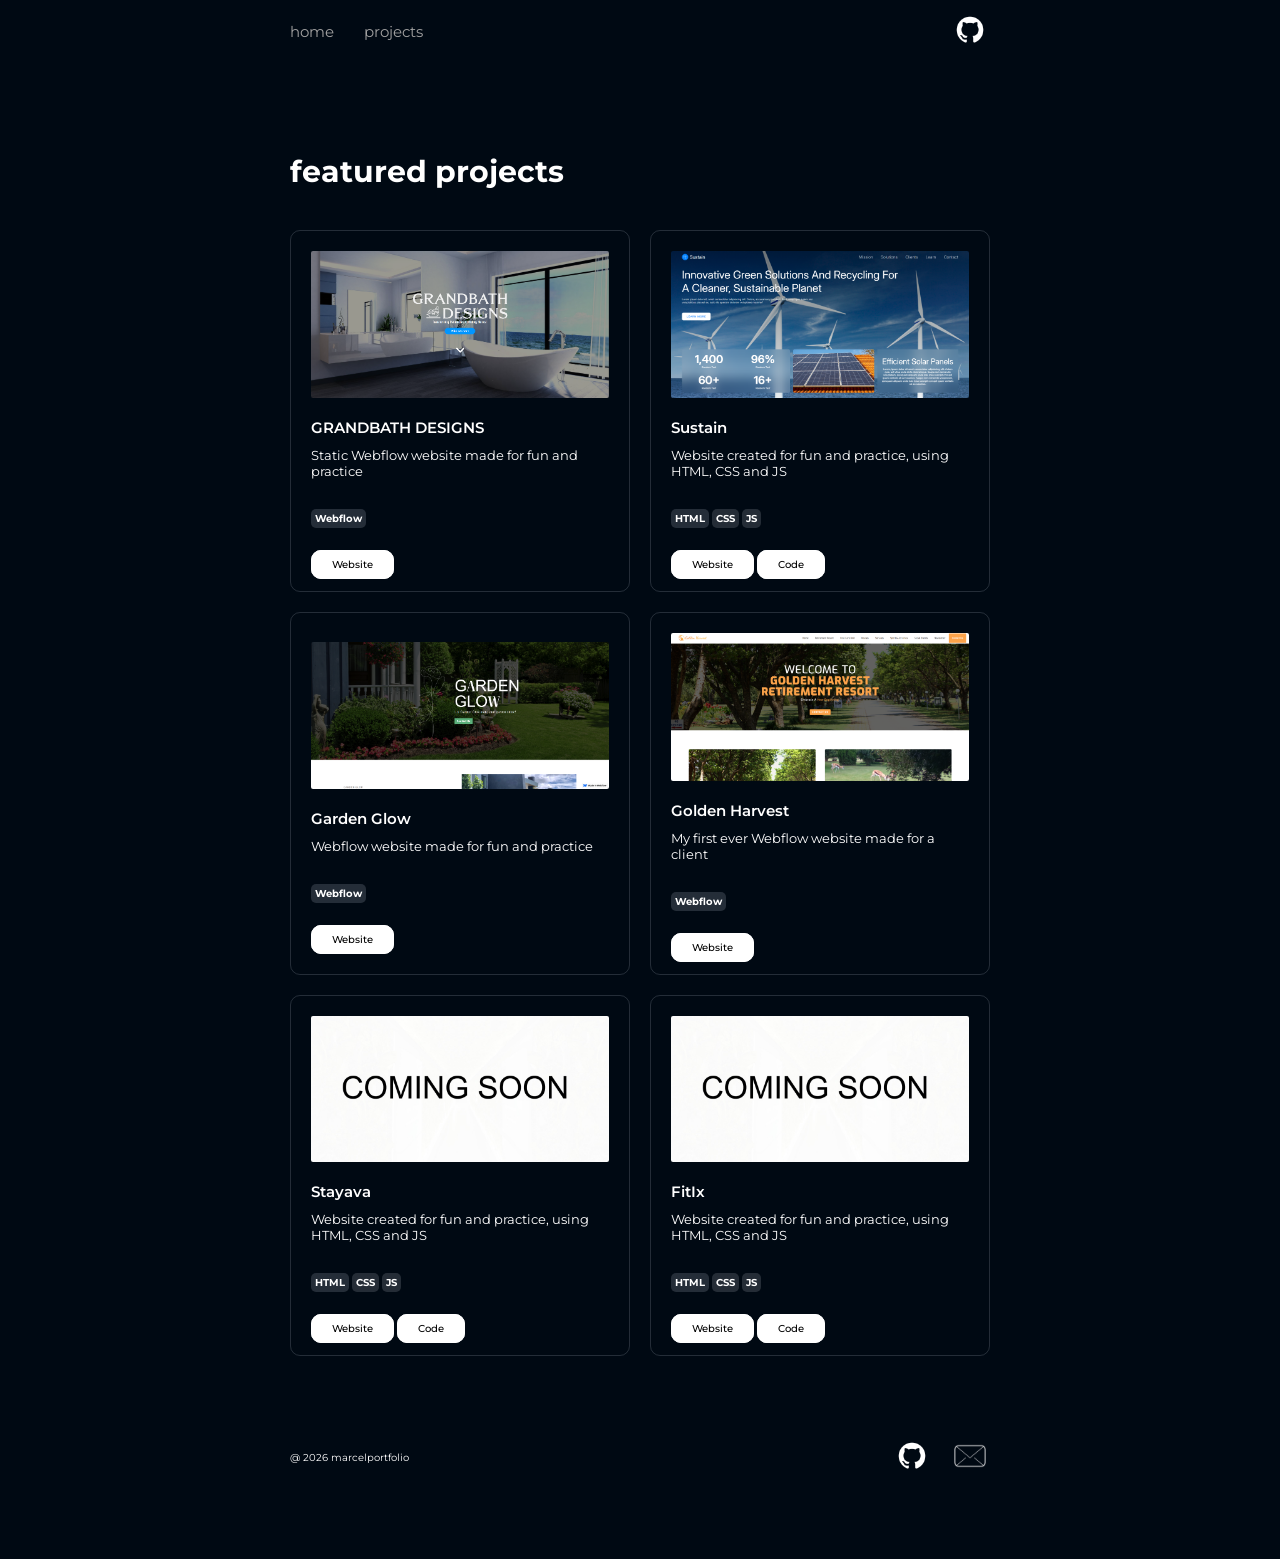
<file: projects.html>
<!DOCTYPE html>
<html lang="en">
<head>
    <meta charset="UTF-8">
    <meta name="viewport" content="width=device-width, initial-scale=1.0">
    <link rel="stylesheet" href="style.css">
    <title>Marcel Projects</title>
</head>
<body>
     <div class="body-container">
         <!-- * Header Section -->
        <header>
            <nav>
                <ul>
                    <li><a href="index.html">home</a></li>
                    <li><a href="#">projects</a></li>
                </ul>
                <a href="https://github.com/marcel-webdev" target="_blank"><img src="Images/icons8-github-64.png" alt="" class="githubLogo"></a>
            </nav>
        </header>

        <main>
             <div class="projects-section">
                <div class="title">
                    <h2>featured projects</h2>
                </div>

                <div class="project-cards">
                    <div class="card">
                        <img src="Images/grandbath-preview.png" width="100%" alt="">
                        <h3>GRANDBATH DESIGNS</h3>
                        <p>Static Webflow website made for fun and practice</p>
                        <button>Webflow</button>
                        <div>
                            <a href="https://grandbath-designs.webflow.io/" target="_blank">Website</a>
                        </div>
                    </div>
                    <div class="card">
                        <img src="Images/sustain-preview.png" width="100%" alt="">
                        <h3>Sustain</h3>
                        <p>Website created for fun and practice, using HTML, CSS and JS</p>
                        <div class="card-btns">
                            <button>HTML</button>
                            <button>CSS</button>
                            <button>JS</button>
                        </div>
                        <div>
                            <a href="https://marcel-webdev.github.io/sustain/" target="_blank">Website</a>
                            <a href="https://github.com/marcel-webdev/sustain" target="_blank">Code</a>
                        </div>
                    </div>
                    <div class="card">
                        <img src="Images/gardenglow-preview.png" width="100%" alt="">
                        <h3>Garden Glow</h3>
                        <p>Webflow website made for fun and practice</p>
                        <div class="card-btns">
                            <button>Webflow</button>
                        </div>
                        <div>
                            <a href="https://gardenglow.webflow.io/" target="_blank">Website</a>
                        </div>
                    </div>
                    <div class="card">
                        <img src="Images/goldenharvest-preview.png" width="100%" alt="">
                        <h3>Golden Harvest</h3>
                        <p>My first ever Webflow website made for a client</p>
                        <div class="card-btns">
                            <button>Webflow</button>
                        </div>
                        <div>
                            <a href="https://www.goldenharvestmagaliesburg.co.za/homepage" target="_blank">Website</a>
                        </div>
                    </div>
                    <div class="card">
                        <img src="Images/coming-soon-white.jpg" width="100%" alt="">
                        <h3>Stayava</h3>
                        <p>Website created for fun and practice, using HTML, CSS and JS</p>
                        <div class="card-btns">
                            <button>HTML</button>
                            <button>CSS</button>
                            <button>JS</button>
                        </div>
                        <div>
                            <a href="" target="_blank">Website</a>
                            <a href="" target="_blank">Code</a>
                        </div>
                    </div>
                    <div class="card">
                        <img src="Images/coming-soon-white.jpg" width="100%" alt="">
                        <h3>FitIx</h3>
                        <p>Website created for fun and practice, using HTML, CSS and JS</p>
                        <div class="card-btns">
                            <button>HTML</button>
                            <button>CSS</button>
                            <button>JS</button>
                        </div>
                        <div>
                            <a href="" target="_blank">Website</a>
                            <a href="" target="_blank">Code</a>
                        </div>
                    </div>
            </div>
        </main>
        <footer>
            <div class="footer-section">
                <p>@ 2026 marcelportfolio</p>
                <div class="footer-links">
                    <a href="https://github.com/marcel-webdev" target="_blank"><img src="Images/icons8-github-64.png" alt=""></a>
                    <a href="mailto:marcelhpersonal@gmail.com"><img src="Images/icons8-email-100.png" alt=""></a>
                </div>
            </div>
        </footer>
</body>
</html>
</file>
<file: style.css>
@import url('https://fonts.googleapis.com/css2?family=Montserrat:ital,wght@0,100..900;1,100..900&display=swap');

* {
    padding: 0;
    margin: 0;
    box-sizing: border-box;
    font-family: Montserrat, Verdana, Geneva, Tahoma, sans-serif;
}

html {
    font-size: 62.5%;
}

body {
    background-color: rgb(0, 9, 19);
    color: white;
    display: flex;
    justify-content: center;
}

.body-container {
    width: 100%;
    max-width: 72rem;
    padding: 0rem 1rem;
}

/** Header CSS */
nav {
    width: 100%;
    display: flex;
    justify-content: space-between;
    align-items: center;
    padding-top: 1rem;
}

nav ul {
    display: flex;
    gap: 3rem;
}

nav ul li {
    list-style: none;
}

nav ul li a {
    text-decoration: none;
    color: rgb(161, 161, 161);
    font-size: 1.5rem;
    transition: all 0.3s ease-out;
}

nav ul li a:hover {
    color: white;
}

nav .githubLogo {
    width: 4rem;
    z-index: 1001;
}

.hero {
    display: grid;
    grid-template-columns: 1.2fr 0.8fr;
    gap: 10rem;
    align-items: center;
    margin-bottom: 8rem;
    padding-top: 10rem;
}

.hero .hero-text h1{
    font-size: 5rem;
    margin-bottom: 1rem;
}

.hero .hero-text p {
    font-size: 1.5rem;
    margin-bottom: 1.5rem;
}

.hero .hero-text p span {
    font-weight: bold;
}

.hero .hero-text .social-links {
    display: flex;
    gap: 2rem;
    align-items: center;
    margin-top: 3rem;
}

.hero .hero-text .download-resume {
    background-color: transparent;
    color: white;
    font-weight: bold;
    font-size: 15px;
    border: 0.5px rgb(100, 100, 100) solid;
    padding: 1rem 1.5rem;
    border-radius: 0.5rem;
    cursor: pointer;
    transition: all 0.3s ease-out;
}

.hero .hero-text .download-resume {
    text-decoration: none;
    color: white;
}

.hero .hero-text .download-resume:hover{
    color: rgb(0, 9, 19);
    background-color: white;
}


.hero .hero-text .social-links a img{
    width: 4rem;
}

.hero .hero-img img{
    width: 100%;
}

/** Main CSS */

.work-section {
    width: 100%;
    margin-bottom: 5rem;
}

.work-experience {
    border: 1px rgba(156, 163, 175, 0.233) solid;
    padding: 2rem 2rem;
    border-radius: 1rem;
}

.work-title-div{
    width: 100%;
    background-color: rgba(156, 163, 175, 0.233);
    padding: 0.5rem 0.5rem;
    border-radius: 1rem;
    text-align: center;
    margin-bottom: 1rem;
}

.work-title-div .title {
    background-color: rgb(0, 9, 19);
    font-weight: 500;
    padding: 0.5rem 0rem;
    border-radius: 1rem;
}

.experience {
    width: 100%;
    display: grid;
    grid-template-columns: 0.2fr 1.8fr;
}

.experience-text h3{
    font-size: 1.75rem;
    margin-bottom: 1rem;
}

.experience-text .position-date {
    display: flex;
    justify-content: space-between;
    font-size: 1.5rem;
    color: rgb(161, 161, 161);
    margin-bottom: 1rem;
}

.experience-text ul {
    list-style-position: inside;
    padding-left: 0;
}

.experience-text ul li {
    font-size: 1.5rem;
    padding-left: 2.1rem;
    text-indent: -2.1rem;
}


.experience-text ul li:not(:last-child) {
  margin-bottom: 10px;
}

.experience:not(:last-child) {
    margin-bottom: 3rem;
}


.education-section {
    width: 100%;
}

.education-experience {
    border: 1px rgba(156, 163, 175, 0.233) solid;
    padding: 2rem 2rem;
    border-radius: 1rem;
}

.education-title-div{
    width: 100%;
    background-color: rgba(156, 163, 175, 0.233);
    padding: 0.5rem 0.5rem;
    border-radius: 1rem;
    text-align: center;
    margin-bottom: 1rem;
}

.education-title-div .title {
    background-color: rgb(0, 9, 19);
    font-weight: 500;
    padding: 0.5rem 0rem;
    border-radius: 1rem;
}

.education {
    width: 100%;
    display: grid;
    grid-template-columns: 0.2fr 1.8fr;
}

.education-text h3{
    font-size: 1.75rem;
    margin-bottom: 1rem;
}

.education-text .position-date {
    display: flex;
    justify-content: space-between;
    font-size: 1.5rem;
    color: rgb(161, 161, 161);
    margin-bottom: 1rem;
}

.education-text ul {
    list-style-position: inside;
    padding-left: 0;
}

.education-text ul li {
    font-size: 1.5rem;
    padding-left: 2.1rem;
    text-indent: -2.1rem;
}


.education-text ul li:not(:last-child) {
  margin-bottom: 10px;
}

.education:not(:last-child) {
    margin-bottom: 3rem;
}

.projects-section {
    width: 100%;
    margin-top: 10rem;
    margin-bottom: 8rem;
}

.projects-section .title {
    width: 100%;
    display: flex;
    justify-content: space-between;
    align-items: center;
    margin-bottom: 4rem;
}

.projects-section .title h2 {
    font-size: 3rem;
}

.projects-section .title a {
    font-size: 1.75rem;
    text-decoration: none;
    color: rgb(161, 161, 161);
    transition: all 0.3s ease-out;
}

.projects-section .title a:hover {
    color: white;
}

.project-cards {
    display: grid;
    grid-template-columns: 1fr 1fr;
    gap: 2rem;
}

.project-cards .card {
    border: 1px rgba(156, 163, 175, 0.233) solid;
    border-radius: 1rem;
    padding: 2rem 2rem;
    display: flex;
    flex-direction: column;
    justify-content: center;
    align-items: left;
}

.project-cards .card img {
    border-radius: .2rem;
    margin-bottom: 2rem;
}

.project-cards .card h3 {
    font-size: 1.5rem;
    font-weight: 600;
    margin-bottom: 1rem;
}

.project-cards .card p {
    font-size: 1.3rem;
    margin-bottom: 3rem;
}

.project-cards .card button{
    width: fit-content;
    border: none;
    border-radius: .5rem;
    background-color: rgba(156, 163, 175, 0.233);
    color: white;
    padding: .3rem .4rem;
    font-weight: bold;
    font-size: 1rem;
    margin-bottom: 3rem;
}

.project-cards .card a {
    text-decoration: none;
    color: black;
    background-color: white;
    border: 1px white solid;
    width: fit-content;
    padding: 0.7rem 2rem;
    border-radius: 1rem;
    font-size: 1rem;
    font-weight: 500;
    transition: all 0.3s ease-out;
}

.project-cards .card a:hover {
    background-color: rgb(0, 9, 19);
    color: white;
    border: 1px white solid;
}

/** Footer CSS */

.footer-section {
    width: 100%;
    display: flex;
    justify-content: space-between;
    align-items: center;
    margin-bottom: 8rem;
}

.footer-section .footer-links a img{
    width: 4rem;
}

.footer-section .footer-links a:not(:last-child){
    margin-right: 1.5rem;
}

/** Media Queries */

@media (max-width: 48rem) {
    .hero {
        grid-template-columns: 1fr;
        margin-bottom: 5rem;
        gap: 0;
        padding-top: 5rem;
    }
    .hero-img {
        width: 30rem;
    }
}

@media (max-width: 45rem) {
    .body-container {
        max-width: 65rem;
    }
}

@media (max-width: 37rem) {
    html {
        font-size: 55%;
    }
}

@media (max-width: 32rem) {
    .project-cards {
        display: grid;
        grid-template-columns: 1fr;
        gap: 2rem;
    }
}
</file>
